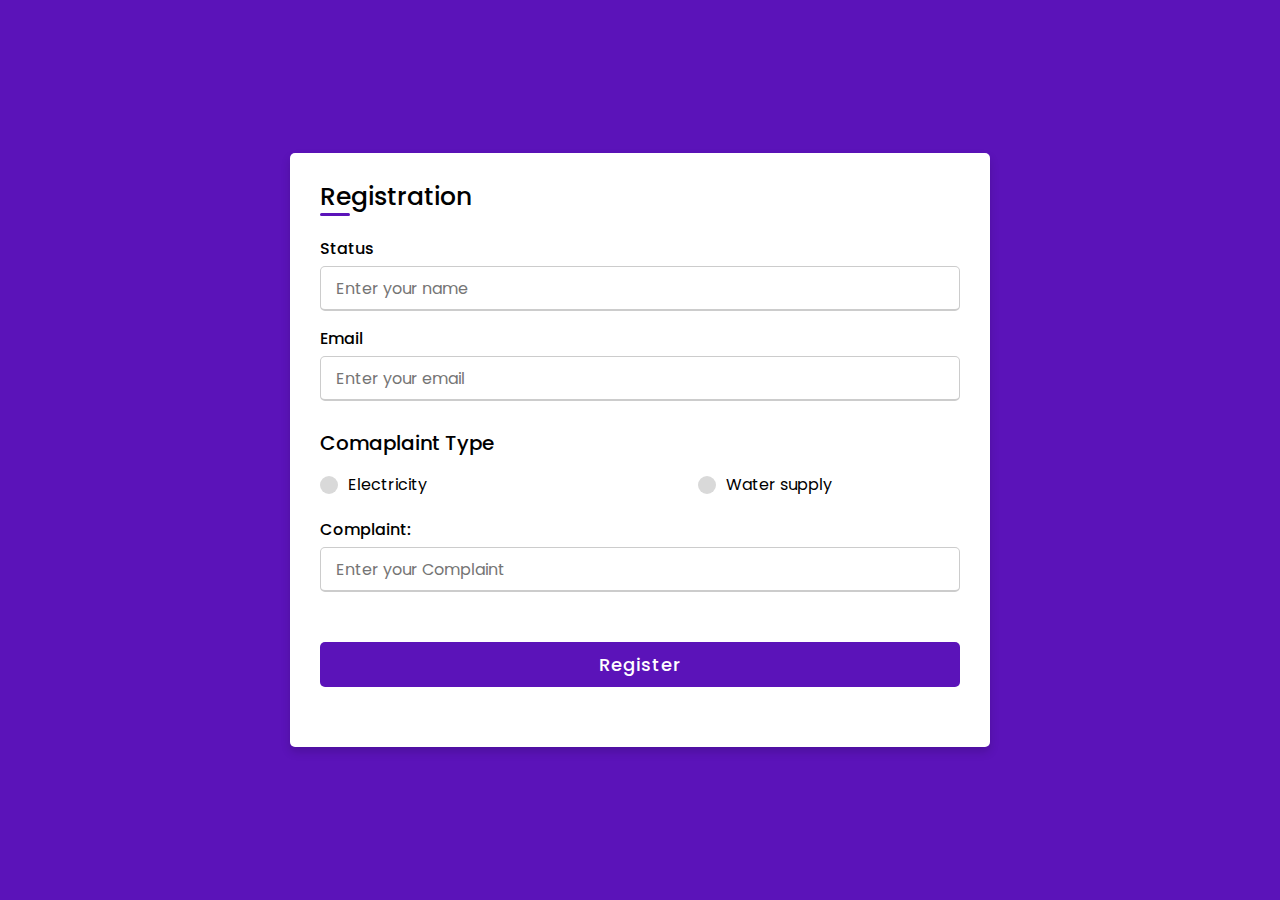
<file: complain.html>
<!DOCTYPE html>
<!-- Created By CodingLab - www.codinglabweb.com -->
<html lang="en" dir="ltr">
  <head>
    <meta charset="UTF-8">
    <!---<title> Responsive Registration Form | CodingLab </title>--->
    <link rel="stylesheet" href="complain.css">
     <meta name="viewport" content="width=device-width, initial-scale=1.0">
   </head>
<body>
  <div class="container">
    <div class="title">Registration</div>
    <div class="content">
      <form action="#">
        <div class="user-details">
          <div class="input-box">
            <span class="details">Status</span>
            <input type="text" placeholder="Enter your name" required>
          </div>
          <div class="input-box">
            <span class="details">Email</span>
            <input type="text" placeholder="Enter your email" required>
          </div>
        </div>
        <div class="gender-details">
          <input type="radio" name="gender" id="dot-1">
          <input type="radio" name="gender" id="dot-2">
          <span class="gender-title">Comaplaint Type</span>
          <div class="category">
            <label for="dot-1">
            <span class="dot one"></span>
            <span class="gender">Electricity</span>
          </label>
          <label for="dot-2">
            <span class="dot two"></span>
            <span class="gender">Water supply</span>
          </label>
          </div>
        </div>
        <div class="user-details">
          <div class="input-box">
            <span class="details">Complaint:</span>
            <input type="text" placeholder="Enter your Complaint" required>
          </div>
          </div>
        <div class="button">
          <input type="submit" value="Register">
        </div>
      </form>
    </div>
  </div>

</body>
</html>
</file>
<file: complain.css>
@import url('https://fonts.googleapis.com/css2?family=Poppins:wght@200;300;400;500;600;700&display=swap');
*{
  margin: 0;
  padding: 0;
  box-sizing: border-box;
  font-family: 'Poppins',sans-serif;
}
body{
  height: 100vh;
  display: flex;
  justify-content: center;
  align-items: center;
  padding: 10px;
  background: linear-gradient(135deg, #5b13b9, #5b13b9);
}
.container{
  max-width: 700px;
  width: 100%;
  background-color: #fff;
  padding: 25px 30px;
  border-radius: 5px;
  box-shadow: 0 5px 10px rgba(0,0,0,0.15);
}
.container .title{
  font-size: 25px;
  font-weight: 500;
  position: relative;
}
.container .title::before{
  content: "";
  position: absolute;
  left: 0;
  bottom: 0;
  height: 3px;
  width: 30px;
  border-radius: 5px;
  background: linear-gradient(135deg,#5b13b9, #5b13b9);
}
.content form .user-details{
  display: flex;
  flex-wrap: wrap;
  justify-content: space-between;
  margin: 20px 0 12px 0;
}
form .user-details .input-box{
  margin-bottom: 15px;
  width: calc(100%);
}

form .input-box span.details{
  display: block;
  font-weight: 500;
  margin-bottom: 5px;
}
.user-details .input-box input{
  height: 45px;
  width: 100%;
  outline: none;
  font-size: 16px;
  border-radius: 5px;
  padding-left: 15px;
  border: 1px solid #ccc;
  border-bottom-width: 2px;
  transition: all 0.3s ease;
}
.user-details .input-box input:focus,
.user-details .input-box input:valid{
  border-color: #5b13b9;
}
 form .gender-details .gender-title{
  font-size: 20px;
  font-weight: 500;
 }
 form .category{
   display: flex;
   width: 80%;
   margin: 14px 0 ;
   justify-content: space-between;
 }
 form .category label{
   display: flex;
   align-items: center;
   cursor: pointer;
 }
 form .category label .dot{
  height: 18px;
  width: 18px;
  border-radius: 50%;
  margin-right: 10px;
  background: #d9d9d9;
  border: 5px solid transparent;
  transition: all 0.3s ease;
}
 #dot-1:checked ~ .category label .one,
 #dot-2:checked ~ .category label .two,
 #dot-3:checked ~ .category label .three{
   background:#5b13b9;
   border-color: #d9d9d9;
 }
 form input[type="radio"]{
   display: none;
 }
 form .button{
   height: 45px;
   margin: 35px 0
 }
 form .button input{
   height: 100%;
   width: 100%;
   border-radius: 5px;
   border: none;
   color: #fff;
   font-size: 18px;
   font-weight: 500;
   letter-spacing: 1px;
   cursor: pointer;
   transition: all 0.3s ease;
   background: linear-gradient(135deg,#5b13b9, #5b13b9);
 }
 form .button input:hover{
  /* transform: scale(0.99); */
  background: linear-gradient(-135deg, #5b13b9, #5b13b9);
  }
 @media(max-width: 584px){
 .container{
  max-width: 100%;
}
form .user-details .input-box{
    margin-bottom: 15px;
    width: 100%;
  }
  form .category{
    width: 100%;
  }
  .content form .user-details{
    max-height: 300px;
    overflow-y: scroll;
  }
  .user-details::-webkit-scrollbar{
    width: 5px;
  }
  }
  @media(max-width: 459px){
  .container .content .category{
    flex-direction: column;
  }
}
</file>
